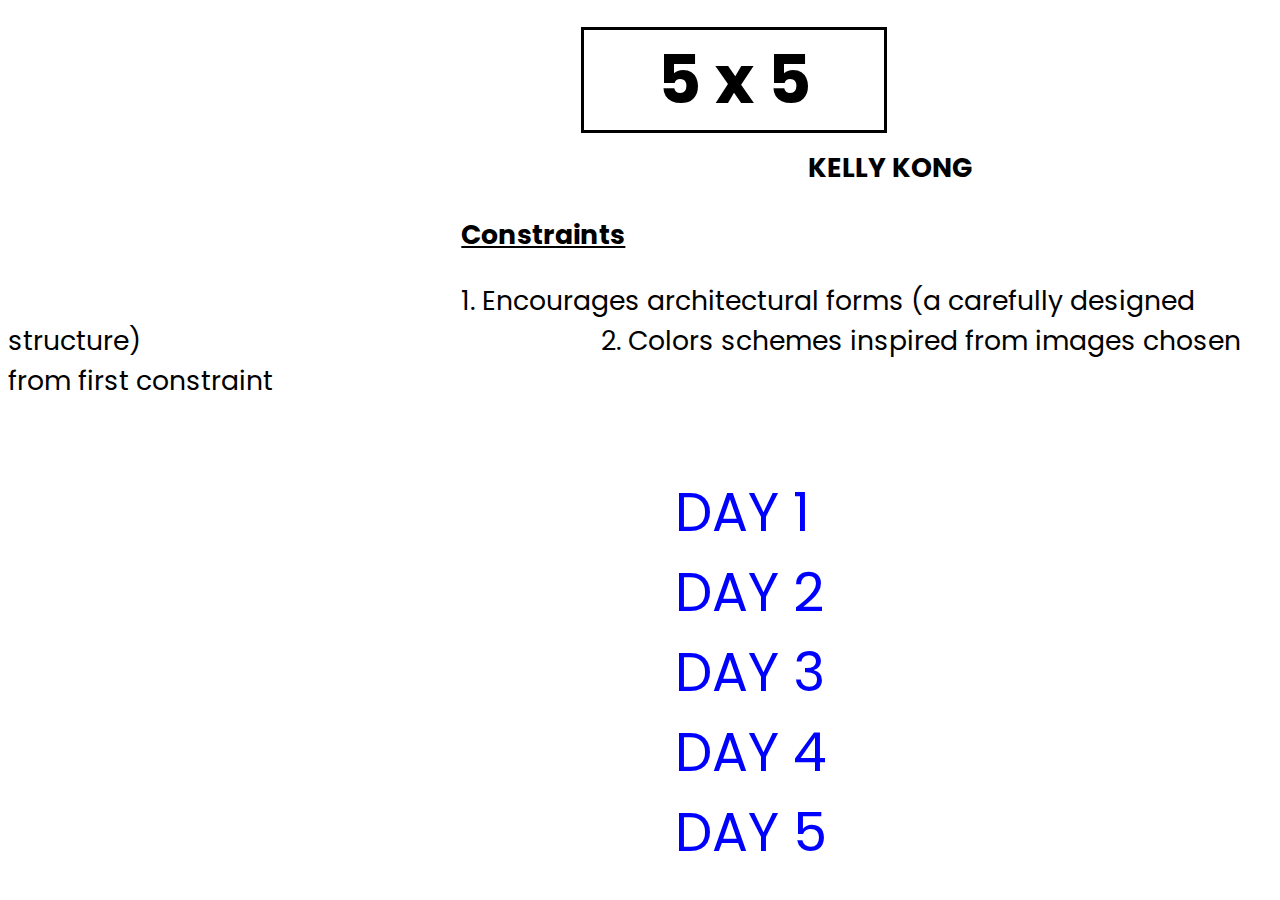
<file: index.html>
<!DOCTYPE html>
<html>
<head>
	<link rel = "stylesheet" type = "text/css" href = "stylemain.css">
	<link href="https://fonts.googleapis.com/css?family=Poppins&display=swap" rel="stylesheet">
	<title></title>
</head>
<body>
	<h2> 5 x 5</h2> <h1> KELLY KONG</h1>
<h3>Constraints</h3>
<a> 1. Encourages architectural forms (a carefully designed structure) </a>
<a> 2. Colors schemes inspired from images chosen from first constraint </a> <br>
<div class = "days">
	<br> <br> <br> <br> 
<a href = "wood.html"> DAY 1 </a> <br>
	<a href = "cellular.html"> DAY 2 </a> <br>
		<a href = "minecraft.html"> DAY 3</a> <br>
				<a href = "bones.html"> DAY 4 </a> <br>
			<a href = "life.html"> DAY 5 </a> <br>
</div>

</body>
</html>
</file>
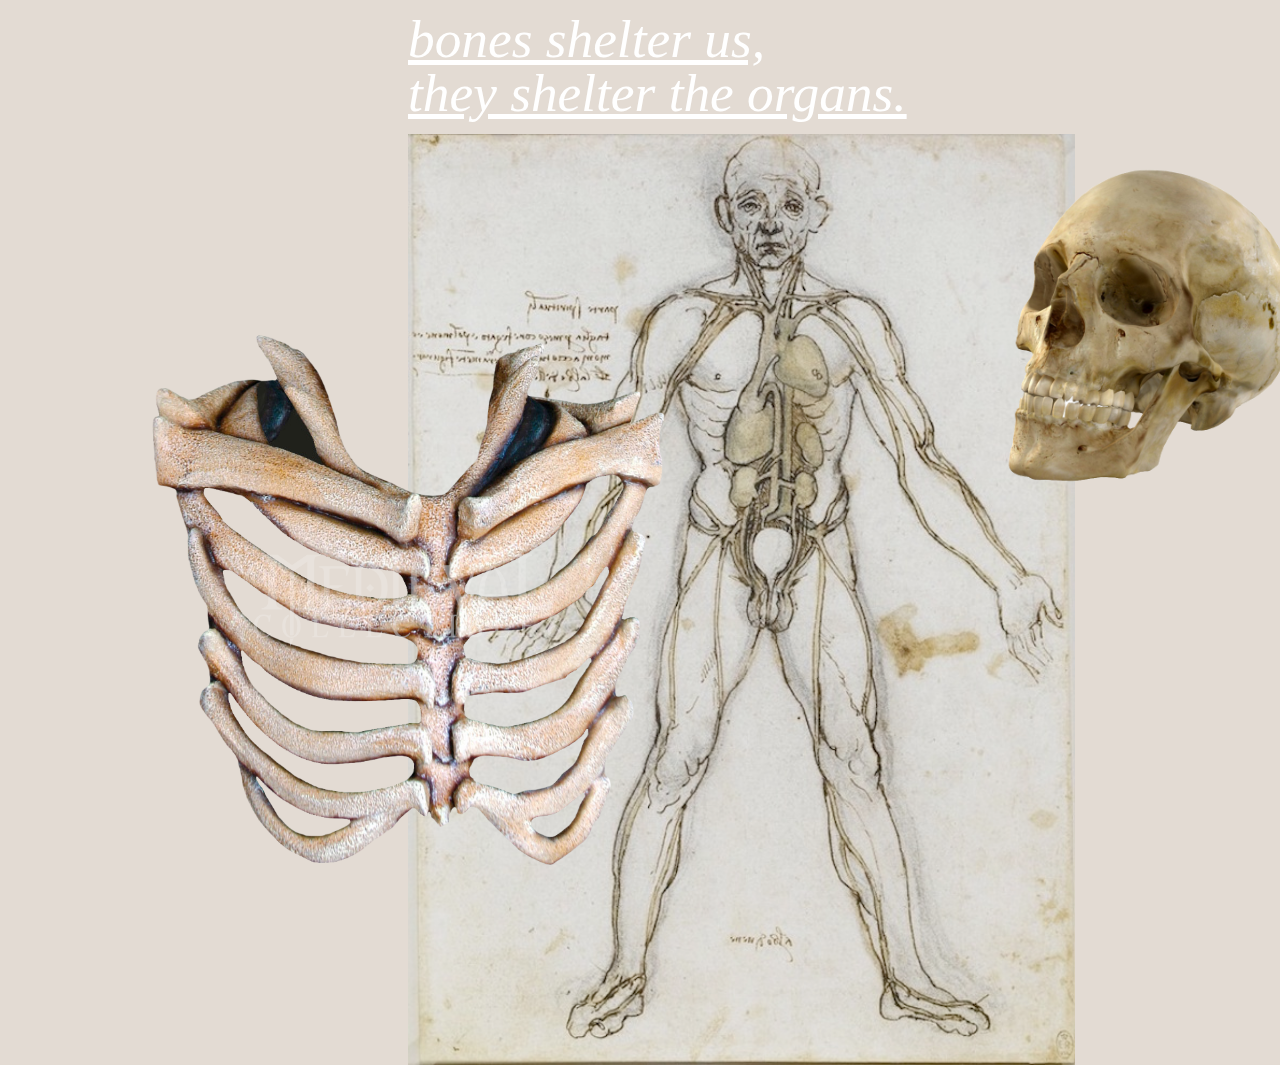
<file: bones.html>
<!DOCTYPE html>
<html>
<head>
	<link rel = "stylesheet" type = "text/css" href = "bones.css">
	</head>
	<body>
			<a href = "heart.html" > bones shelter us, </a> <br> <br> <br>
		<a href = "brain.html" > they shelter the organs.</a>
		<br>
		<br> <br> <br>
			<img id = "anatomy" src="anatomy.jpg">
				<img id = "ribcage" src="ribcage.png">
					<img id = "skull" src="skull.png">

	</body>
</html>
</file>
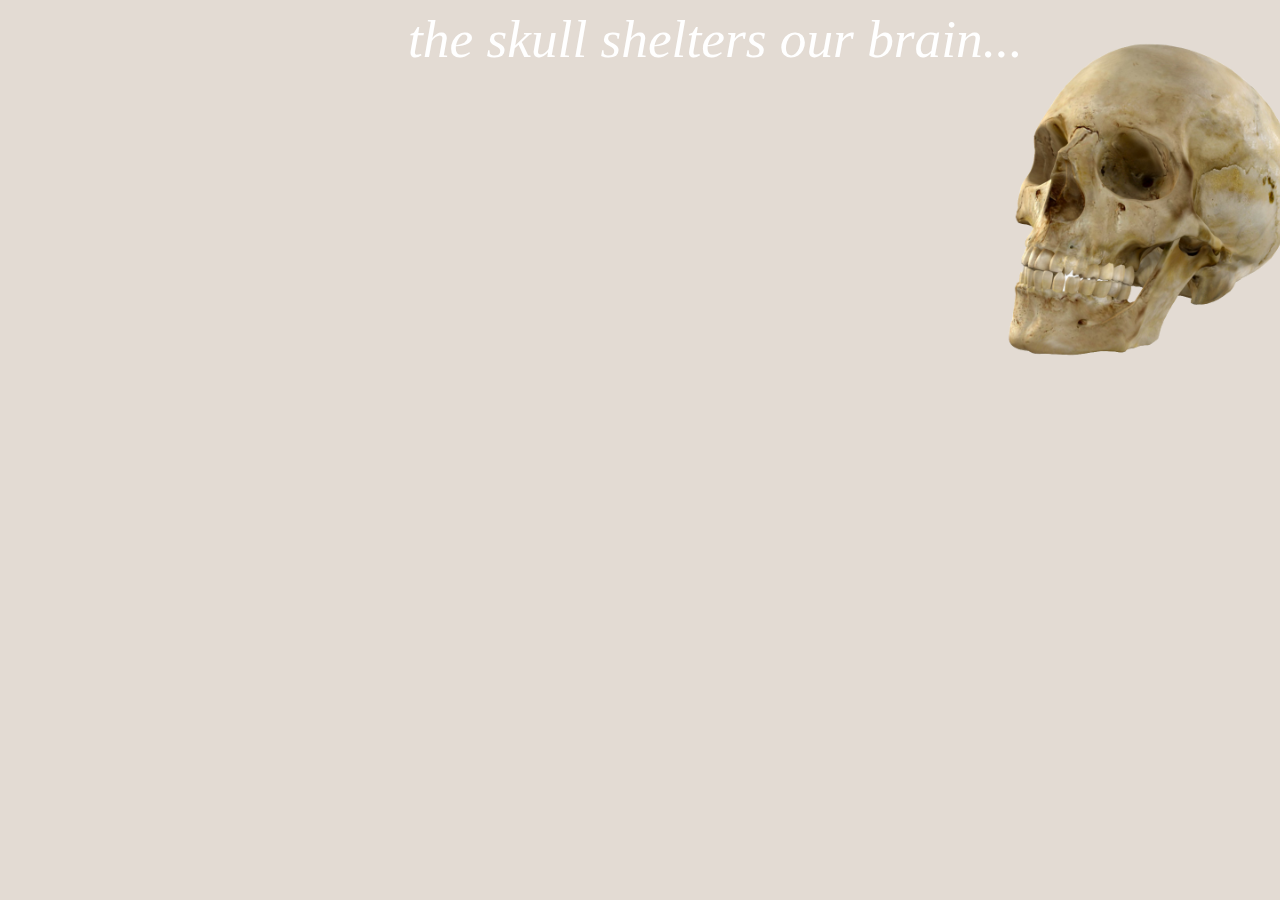
<file: brain.html>
<!DOCTYPE html>
<html>
<head>
	<link rel = "stylesheet" type = "text/css" href = "bones.css">
	</head>
	<body>
<a> the skull shelters our brain... </a>
					<img id = "skull" src="skull.png">

	</body>
</html>
</file>
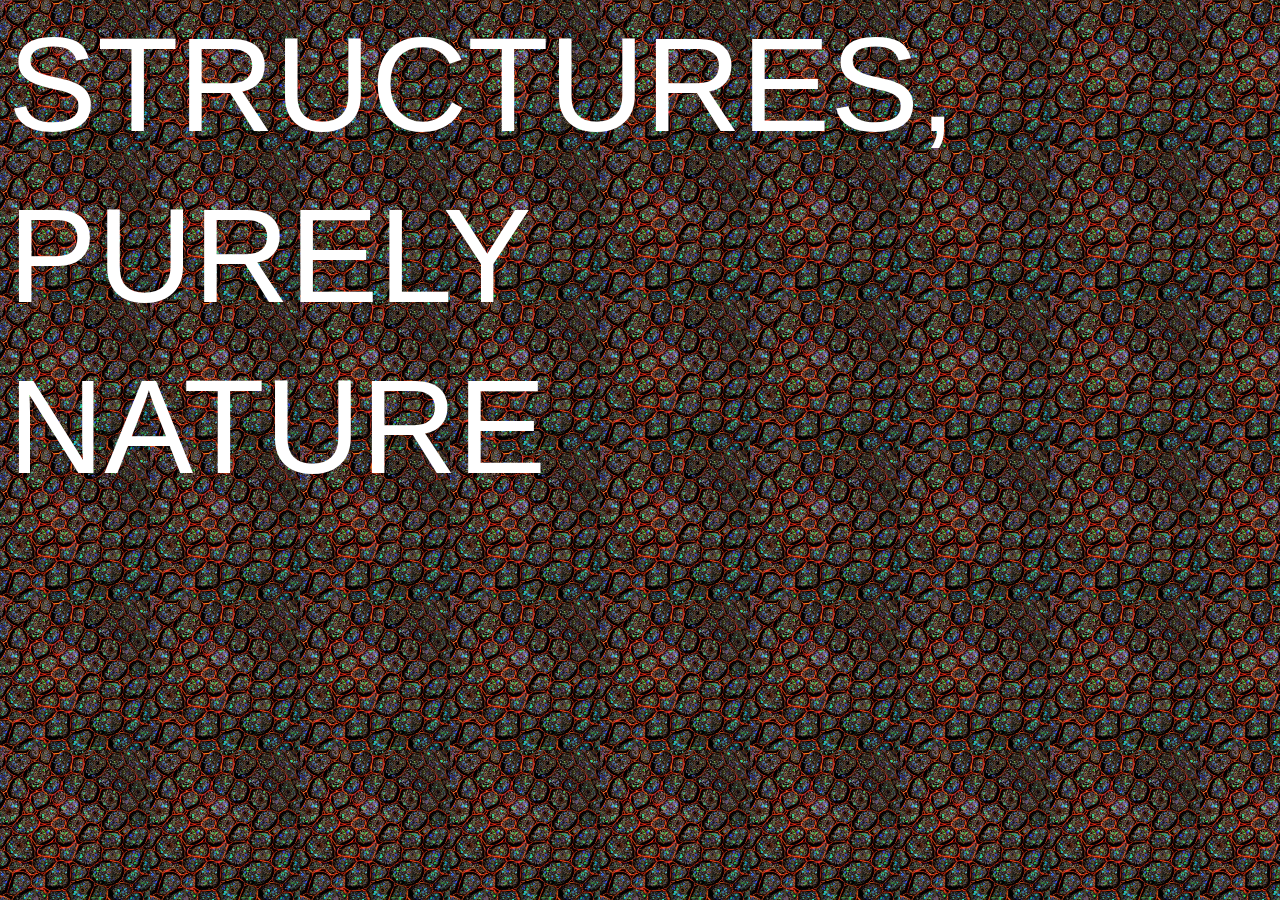
<file: cellular.html>
<!DOCTYPE html>
<html>
<head>
	<link rel = "stylesheet" type = "text/css" href = "cellular.css">
	</head>
<body>
	<div id = "one">
<a> STRUCTURES,</a> </div> <br>
<div id = "two">
<a> PURELY</a> </div><br>
<div id = "three">
<a> NATURE</a> </div> <br>
<a> </a>
<img id="img1" src=pt2.jpg>
<img id="img2" src=pt3.png> 
<img id="img3" src=pt4.jpg> 
<script>
	var text1 = document.getElementById("one")
	var img1 = document.getElementById("img1")

text1.onmouseover = function(){
  img1.style.display = "block";
}
	var text2 = document.getElementById("two")
	var img2 = document.getElementById("img2")

text2.onmouseover = function(){
  img2.style.display = "block";
}

	var text3 = document.getElementById("three")
	var img3 = document.getElementById("img3")

text3.onmouseover = function(){
  img3.style.display = "block";
}
</script>
	</body>
	</html>
</file>
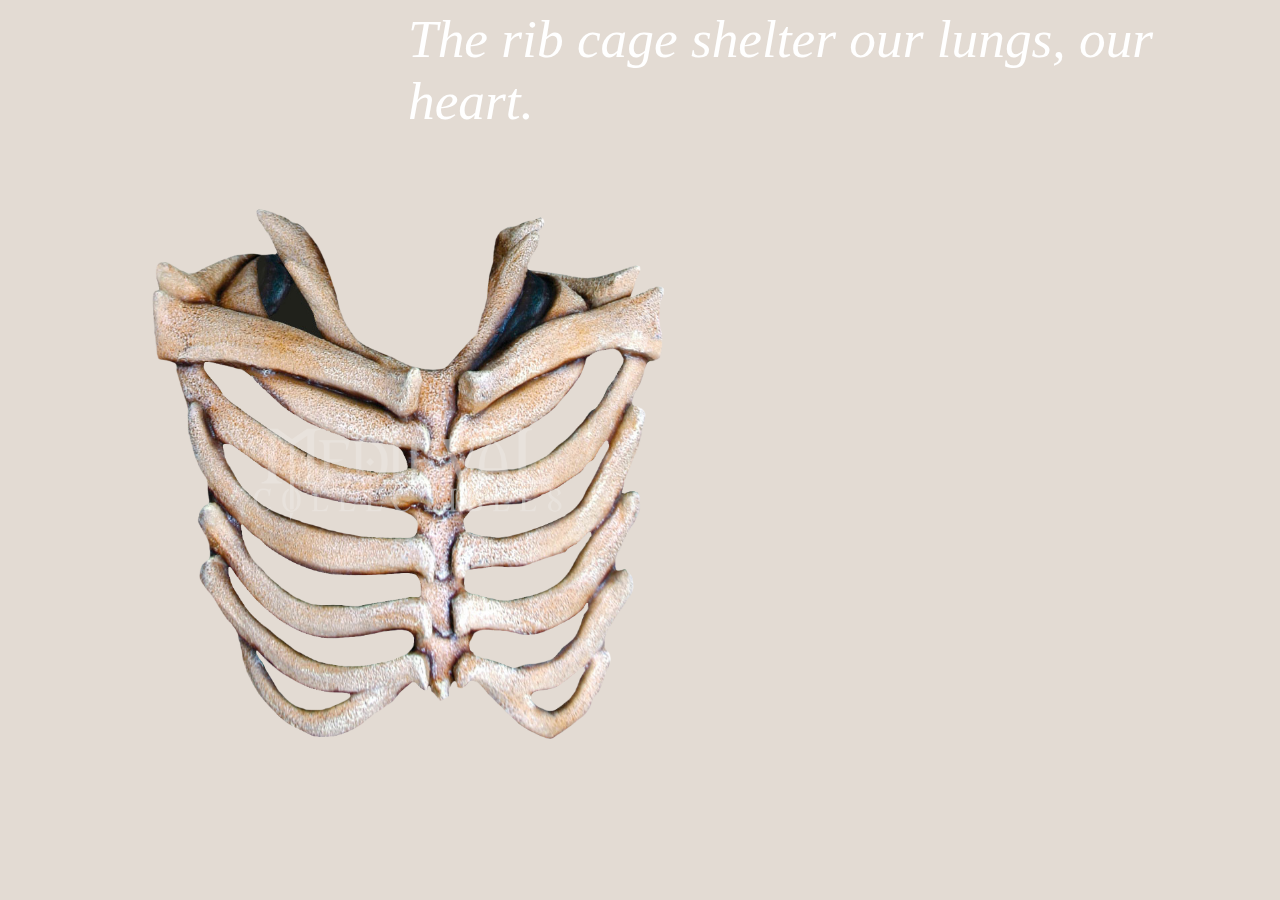
<file: heart.html>
<!DOCTYPE html>
<html>
<head>
	<link rel = "stylesheet" type = "text/css" href = "bones.css">
	</head>
	<body>
		<a> The rib cage shelter our lungs, our heart. </a>
				<img id = "ribcage" src="ribcage.png">


	</body>
</html>
</file>
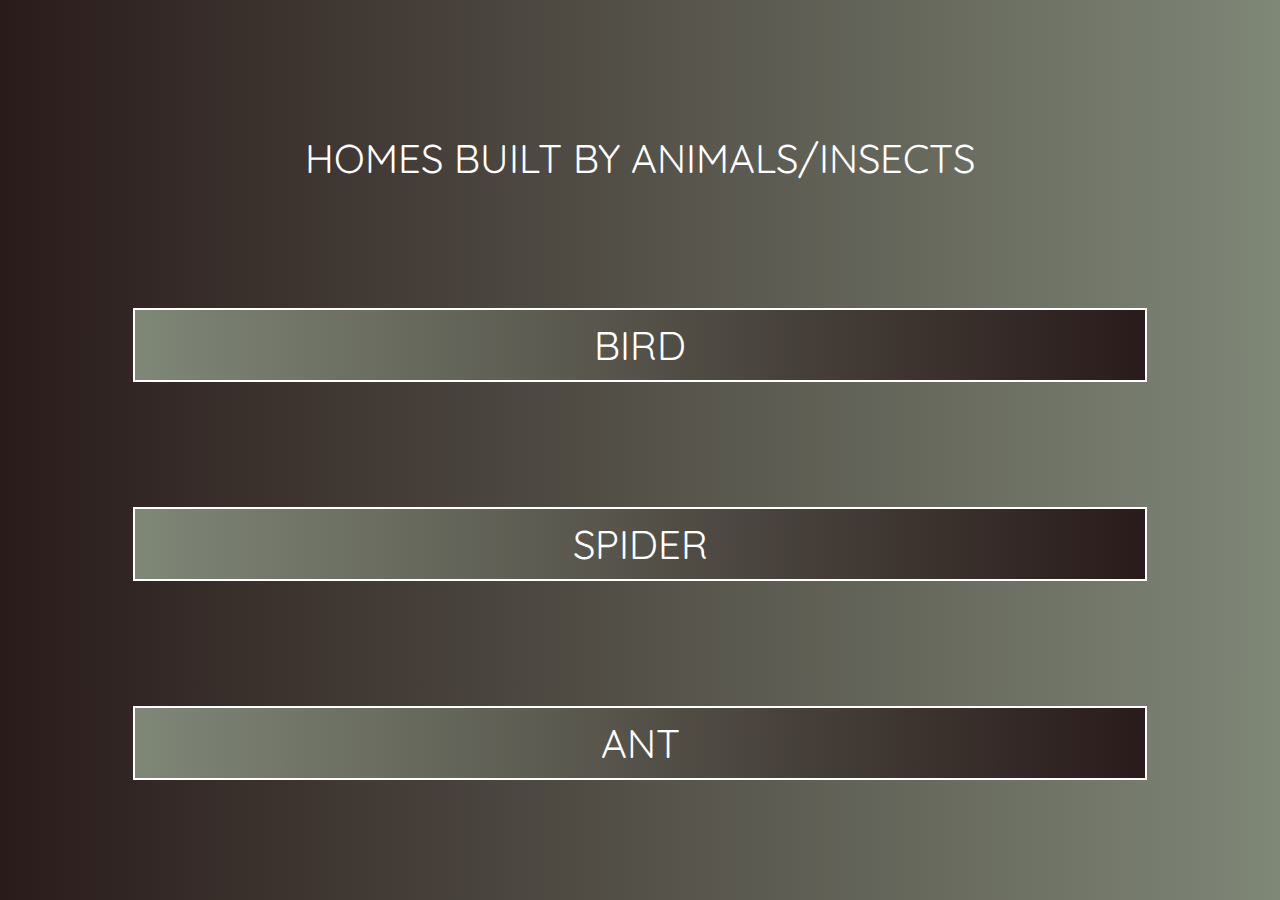
<file: life.html>
<!DOCTYPE html>
<html>
<head>
	<link href="https://fonts.googleapis.com/css?family=Quicksand" rel="stylesheet">
	 <link rel = "stylesheet" type = "text/css" href= "life.css">
	</head>
	<body> 
		<p> HOMES BUILT BY ANIMALS/INSECTS</p> 
	<div class = "buttons">
<a href = "bird.html"> BIRD </a>  
<a href = "spider.html"> SPIDER</a> 
<a href = "ant.html"> ANT</a> 
</div>
	</body>
</html>
</file>
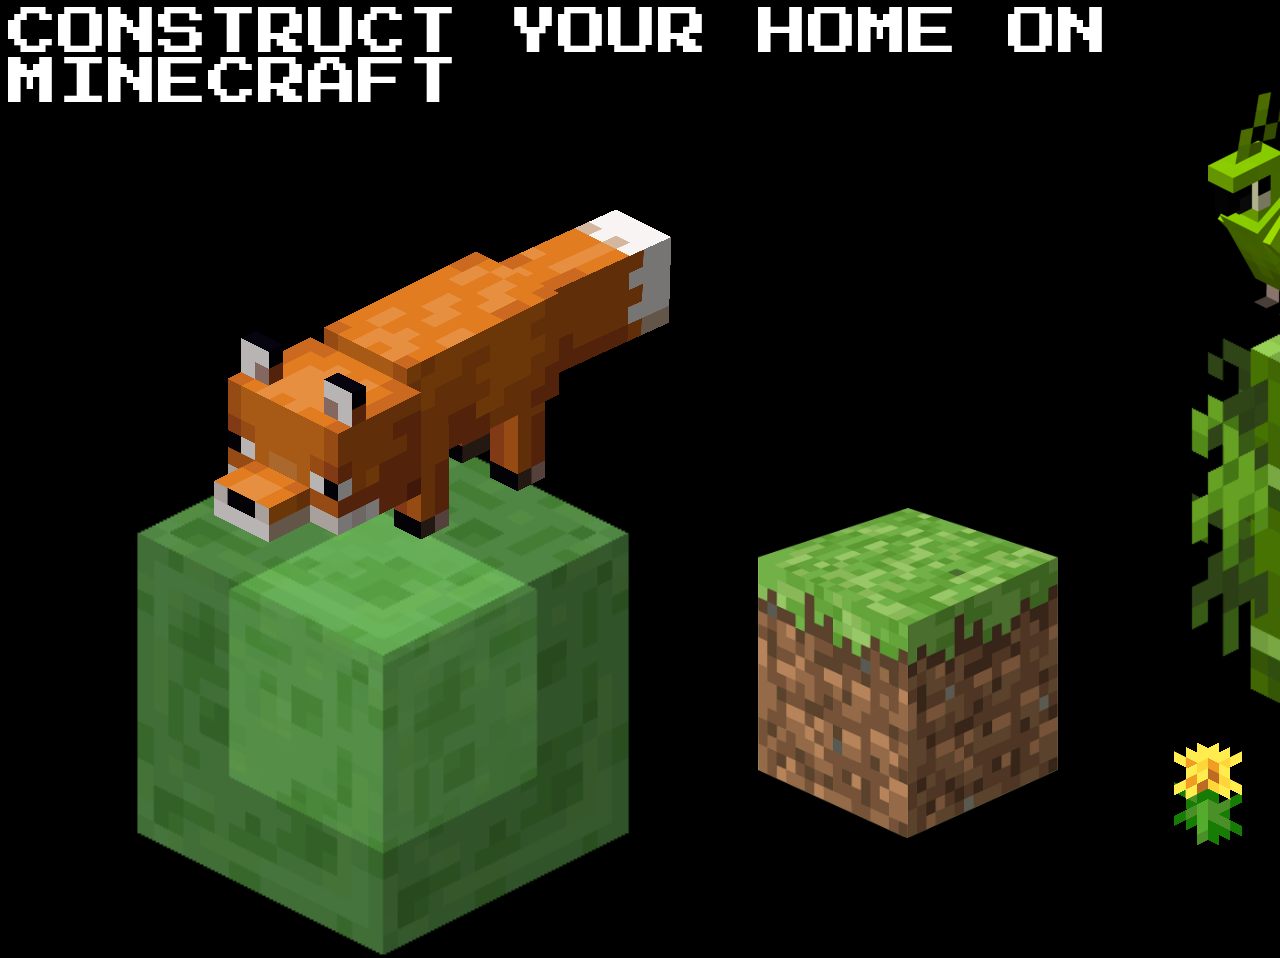
<file: minecraft.html>
<!DOCTYPE html>
<html>
<head> 
	<link rel = "stylesheet" type = "text/css" href = "style1.css">
	<link href="https://fonts.googleapis.com/css?family=Press+Start+2P&display=swap" rel="stylesheet">
	<a>CONSTRUCT YOUR HOME ON MINECRAFT</a>
</head>
<body> 
	<img id = "parrot" src=parrot.png>
	<img id = "oblock" src="oblock.png">
	<img id = "gblock" src="gblock.png">
	<img id = "fox" src="fox.png">
	<img id = "tree" src="tree.png">
	<img id = "dandelion" src="dandelion.png">
	<img class = "hooman" src="hooman.gif">

</body>

</html>
</file>
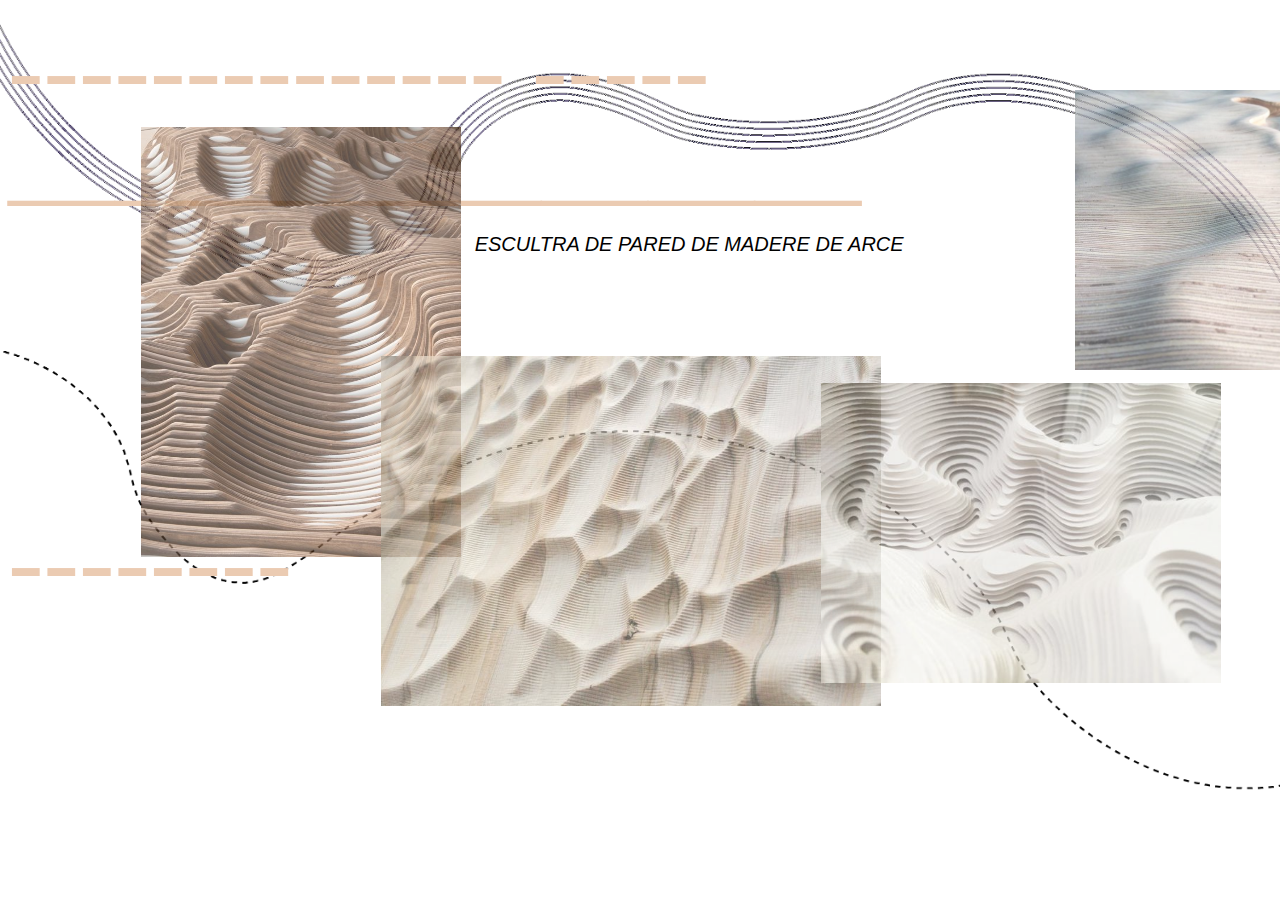
<file: wood.html>
<!DOCTYPE html>

<html>
<head>
<link rel = "stylesheet" type = "text/css" href = "sketch1.css">
 </head>

<body> 
	<div class = "lines">
	<a> -------------- </a>
	<a> ----- </a> <br>
	<a> ———————— </a> <br> <br> <br></div>
	<div class = "text">
ESCULTRA DE PARED DE MADERE DE ARCE </div>
	<div class = "one">
		<img src = "s1.jpg" width = "320" height = "430" class ="first">
</div>

	<div class = "lines"> 
	<a>        --------</a> </div>
	<div class = "two">
		<img src = "s2.jpg" width = "500" height = "350" class ="second">  </div>
		<div class = "three">
		<img src = "s3.jpg" class ="third" width = "400"> </div>
		<div class = "four">
		<img src = "s4.jpg" class ="fourth" width = "280"> </div><br> 
</body>
</html>
</file>
<file: stylemain.css>
body {

}

h1 {
font-family: 'Poppins', sans-serif;
margin-left: 600pt;	
font-size: 20pt;
margin-top: -30pt;
}

h2 {
margin-top: 20pt;
font-size: 50pt;
text-align: center;
margin-left: 430pt;
font-family: 'Poppins', sans-serif;
border: 3px solid black;
width: 300px;
}

h3 {
font-size: 20pt;
margin-left:340pt;
font-family: 'Poppins', sans-serif;
text-decoration: underline;
}

a {
font-size: 20pt;
margin-left: 340pt;
font-family: 'Poppins', sans-serif;
text-decoration: none;
}

.days a {
	margin-left: 500pt;
	font-size: 40pt;
	color: blue;
}
</file>
<file: bones.css>
body {
	background-color: #e3dbd3;
}

#anatomy {
position:absolute;
width: 500pt;
margin-left: 300pt;
}

#ribcage {
position:absolute;
margin-top: 150pt;
margin-left: 100pt;
width: 400pt;
}

#skull {
position:absolute;
width: 300pt;
margin-left: 700pt;
}


a {
	position: absolute;
	font-style: italic;
	margin-left: 300pt;
	font-size: 40pt;
	color: white;
}
</file>
<file: cellular.css>
body {
	background-image: url("pt1.jpg");
	background-repeat: repeat;
	background-size: 150px 150px;
}

a{
	color: white;
	font-size: 100pt;
	font-family: Arial;
}

 #img1{
	display:none;
	position:absolute;
	width: 400px;
    margin-left: 550pt;
    margin-top: -250pt;
}

#img2 {
  display:none;
  position:absolute;
  margin-left: 100pt;
  margin-top: 10pt;
  width: 300px;
}

#img3 {
	display:none;
    position:absolute;
	margin-left: 800pt;
    margin-top: -10pt;
    width: 480px;
}
</file>
<file: life.css>
body {
	height: 200px;
	background-color: #291b1a;
	background-image: linear-gradient(to right, #291b1a, #7f8777) ;
}

p {
	color: white;
	font-size: 30pt;
	font-family: 'Quicksand';
	text-align: center;
	margin-top: 100pt;
}


.buttons a{
font-family: 'Quicksand';
  text-decoration: none;
  display: block;
   color: white;
   text-align: center;
   font-size: 40px;
   padding: 10px 20px;
   margin: 125px;
    border: 2px solid;
   transition-duration: 0.3s;
   background-image: linear-gradient(to right, #7f8777, #291b1a);

}

.buttons a:hover {
  color:black;
  background-image: linear-gradient(to top right, white, white); /* Standard syntax (must be last) */
  filter:blur(30px);
}

img {
	width: 800px;
	margin-left: 400px;
	margin-top: 40px;
}

.spider {
  margin-top: 130pt;
}
.ant {
  margin-top: 140pt;
}
</file>
<file: style1.css>
body {
	background-color: black;
}
a { 
font-family: 'Press Start 2P', cursive; 
font-size: 50px;
color:white;
position: absolute;
}
.hooman {
width:300pt;
margin-top: 100pt;
margin-left: -490pt;
position: absolute;
}
.hooman:hover {
width: 500pt;
margin-left: -600pt;
margin-top:80pt;
}

#parrot {
position: absolute;
margin-left: 1200px;
margin-top: 70px;
}
#fox {
	position:absolute;
	margin-left: 150pt;
	margin-top: 150pt;
}
#dandelion {
	margin-left: 1050px;
	margin-top: 600px;
}

#oblock {
	width: 300px;
	position: absolute;
	margin-top: 500px;
	margin-left: 750px
}

#tree {
	width: 400px;
	margin-left: 1080px;
	margin-top: 300px;
	position: absolute;
}

#gblock {
	margin-top: 400px;
	margin-left: 100px;
	width: 550px;
	position:absolute;
}
</file>
<file: sketch1.css>
body {
  background-image: url("wavy.png");
  background-position: center;
  background-size: 120%;
}
.lines {
	font-size: 80pt;
	color: #ebcbb2;

}
.text {
  font-family: Arial;
  font-size: 20px;
  font-style: italic;
  margin-left: 350pt;
  margin-top: -200pt;
  position:absolute;
}

.first{
	margin-left: 100pt;
	margin-top: -280pt;
  position: absolute;
  opacity: 0.7;
  transition: .8s;
  backface-visibility: hidden;
}

.second {
  margin-top: -200pt;
  opacity: 0.7;
  transition: .8s;
  margin-left: 280pt;
  position: absolute;

}
.third {
  margin-left: 610pt;
  opacity: 0.7;
  transition: .8s;
  margin-top: -180pt;
  position: absolute;

}
.fourth {
  margin-left: 800pt;
  opacity: 0.7;
  transition: .8s;
  margin-top: -400pt;
  position: absolute;
}

.one img:hover {
  opacity:1;
}

.two img:hover {
  opacity:1;
}

.three img:hover {
  opacity:1;
}
.four img:hover {
  opacity:1;
}
</file>
